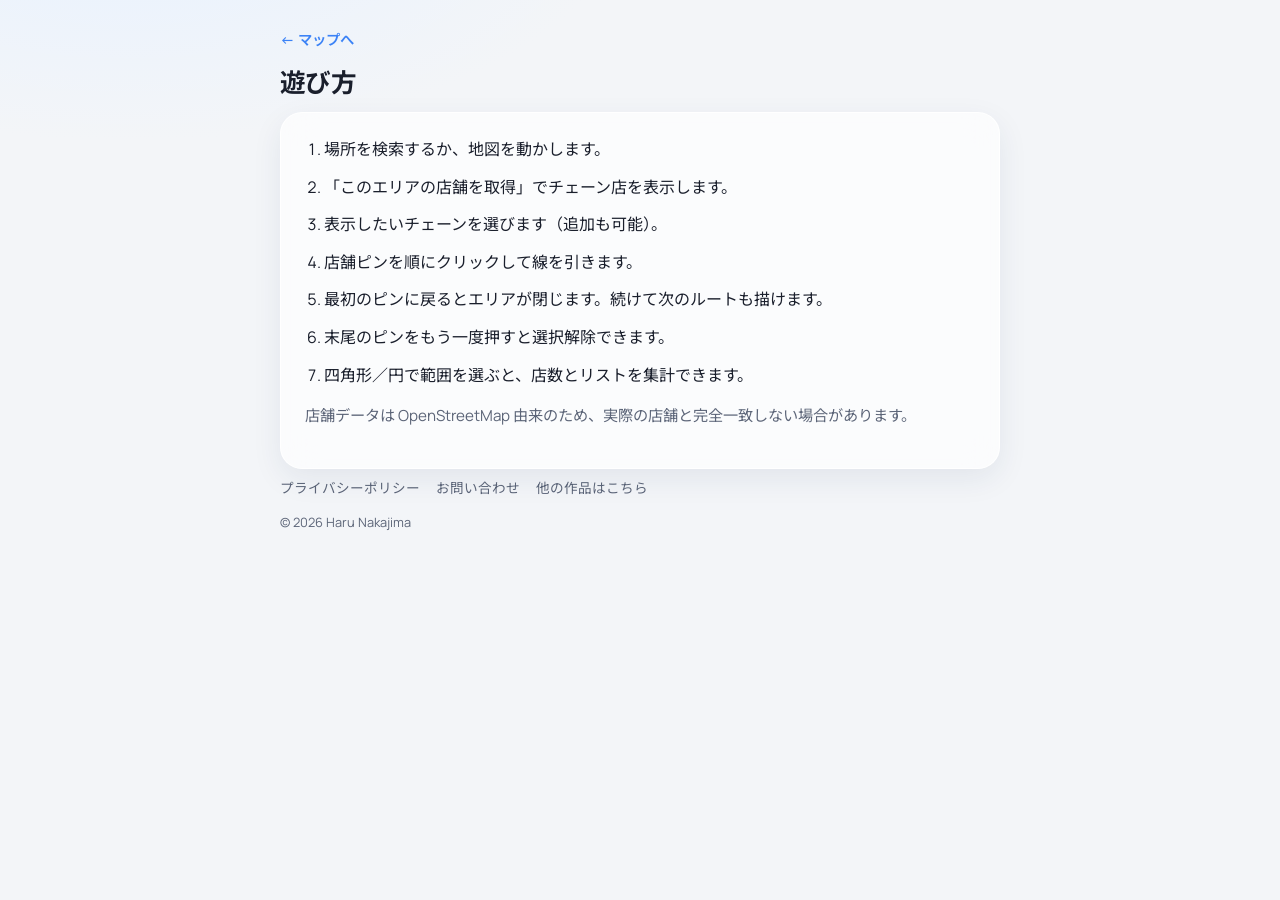
<file: howto.html>
<!DOCTYPE html>
<html lang="ja">
<head>
  <meta charset="UTF-8" />
  <meta name="viewport" content="width=device-width, initial-scale=1.0, viewport-fit=cover" />
  <title>遊び方 — チェーン店クエスト</title>
  <meta name="theme-color" content="#3b82f6" />
  <link rel="manifest" href="manifest.webmanifest" />
  <link rel="icon" type="image/png" sizes="32x32" href="icons/favicon-32.png" />
  <link rel="apple-touch-icon" href="icons/apple-touch-icon.png" />
  <!-- Google tag (gtag.js) -->
  <script async src="https://www.googletagmanager.com/gtag/js?id=G-HX2RY60ZX7"></script>
  <script>
    window.dataLayer = window.dataLayer || [];
    function gtag(){dataLayer.push(arguments);}
    gtag('js', new Date());
    gtag('config', 'G-HX2RY60ZX7');
  </script>
  <meta name="google-adsense-account" content="ca-pub-1596742811536787" />
  <script async src="https://pagead2.googlesyndication.com/pagead/js/adsbygoogle.js?client=ca-pub-1596742811536787"
     crossorigin="anonymous"></script>
  <link rel="preconnect" href="https://fonts.googleapis.com" />
  <link rel="preconnect" href="https://fonts.gstatic.com" crossorigin />
  <link href="https://fonts.googleapis.com/css2?family=Manrope:wght@400;600;700&family=Noto+Sans+JP:wght@400;500;700&display=swap" rel="stylesheet" />
  <link rel="stylesheet" href="css/pages.css" />
</head>
<body class="page">
  <header class="page-header">
    <a class="back" href="index.html">← マップへ</a>
    <h1>遊び方</h1>
  </header>
  <main class="page-main">
    <ol class="steps">
      <li>場所を検索するか、地図を動かします。</li>
      <li>「このエリアの店舗を取得」でチェーン店を表示します。</li>
      <li>表示したいチェーンを選びます（追加も可能）。</li>
      <li>店舗ピンを順にクリックして線を引きます。</li>
      <li>最初のピンに戻るとエリアが閉じます。続けて次のルートも描けます。</li>
      <li>末尾のピンをもう一度押すと選択解除できます。</li>
      <li>四角形／円で範囲を選ぶと、店数とリストを集計できます。</li>
    </ol>
    <p class="note">店舗データは OpenStreetMap 由来のため、実際の店舗と完全一致しない場合があります。</p>
  </main>
  <footer class="page-footer">
    <a href="privacy.html">プライバシーポリシー</a>
    <a href="https://forms.gle/btfuXnhQQz9ByiVd7" target="_blank" rel="noopener noreferrer">お問い合わせ</a>
    <a href="https://harunakajima.com/" target="_blank" rel="noopener noreferrer">他の作品はこちら</a>
    <p class="footer-copy">© 2026 Haru Nakajima</p>
  </footer>
</body>
</html>
</file>
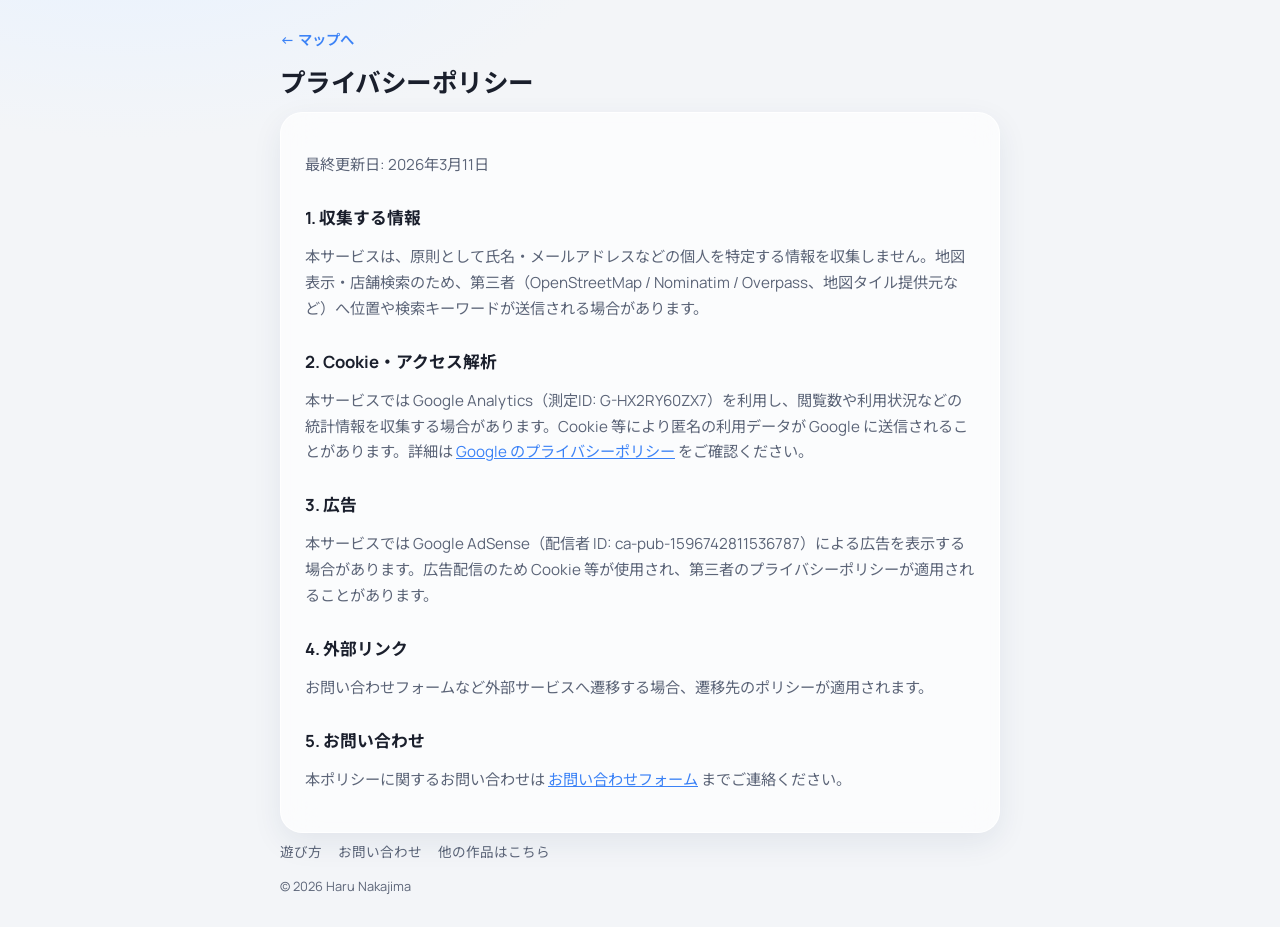
<file: privacy.html>
<!DOCTYPE html>
<html lang="ja">
<head>
  <meta charset="UTF-8" />
  <meta name="viewport" content="width=device-width, initial-scale=1.0, viewport-fit=cover" />
  <title>プライバシーポリシー — チェーン店クエスト</title>
  <meta name="theme-color" content="#3b82f6" />
  <link rel="manifest" href="manifest.webmanifest" />
  <link rel="icon" type="image/png" sizes="32x32" href="icons/favicon-32.png" />
  <link rel="apple-touch-icon" href="icons/apple-touch-icon.png" />
  <!-- Google tag (gtag.js) -->
  <script async src="https://www.googletagmanager.com/gtag/js?id=G-HX2RY60ZX7"></script>
  <script>
    window.dataLayer = window.dataLayer || [];
    function gtag(){dataLayer.push(arguments);}
    gtag('js', new Date());
    gtag('config', 'G-HX2RY60ZX7');
  </script>
  <meta name="google-adsense-account" content="ca-pub-1596742811536787" />
  <script async src="https://pagead2.googlesyndication.com/pagead/js/adsbygoogle.js?client=ca-pub-1596742811536787"
     crossorigin="anonymous"></script>
  <link rel="preconnect" href="https://fonts.googleapis.com" />
  <link rel="preconnect" href="https://fonts.gstatic.com" crossorigin />
  <link href="https://fonts.googleapis.com/css2?family=Manrope:wght@400;600;700&family=Noto+Sans+JP:wght@400;500;700&display=swap" rel="stylesheet" />
  <link rel="stylesheet" href="css/pages.css" />
</head>
<body class="page">
  <header class="page-header">
    <a class="back" href="index.html">← マップへ</a>
    <h1>プライバシーポリシー</h1>
  </header>
  <main class="page-main prose">
    <p>最終更新日: 2026年3月11日</p>

    <h2>1. 収集する情報</h2>
    <p>本サービスは、原則として氏名・メールアドレスなどの個人を特定する情報を収集しません。地図表示・店舗検索のため、第三者（OpenStreetMap / Nominatim / Overpass、地図タイル提供元など）へ位置や検索キーワードが送信される場合があります。</p>

    <h2>2. Cookie・アクセス解析</h2>
    <p>本サービスでは Google Analytics（測定ID: G-HX2RY60ZX7）を利用し、閲覧数や利用状況などの統計情報を収集する場合があります。Cookie 等により匿名の利用データが Google に送信されることがあります。詳細は <a href="https://policies.google.com/privacy" target="_blank" rel="noopener noreferrer">Google のプライバシーポリシー</a> をご確認ください。</p>

    <h2>3. 広告</h2>
    <p>本サービスでは Google AdSense（配信者 ID: ca-pub-1596742811536787）による広告を表示する場合があります。広告配信のため Cookie 等が使用され、第三者のプライバシーポリシーが適用されることがあります。</p>

    <h2>4. 外部リンク</h2>
    <p>お問い合わせフォームなど外部サービスへ遷移する場合、遷移先のポリシーが適用されます。</p>

    <h2>5. お問い合わせ</h2>
    <p>本ポリシーに関するお問い合わせは <a href="https://forms.gle/btfuXnhQQz9ByiVd7" target="_blank" rel="noopener noreferrer">お問い合わせフォーム</a> までご連絡ください。</p>
  </main>
  <footer class="page-footer">
    <a href="howto.html">遊び方</a>
    <a href="https://forms.gle/btfuXnhQQz9ByiVd7" target="_blank" rel="noopener noreferrer">お問い合わせ</a>
    <a href="https://harunakajima.com/" target="_blank" rel="noopener noreferrer">他の作品はこちら</a>
    <p class="footer-copy">© 2026 Haru Nakajima</p>
  </footer>
</body>
</html>
</file>
<file: css/pages.css>
:root {
  --ink: #1a1f2c;
  --ink-soft: #5c6578;
  --accent: #3b82f6;
  --bg: #f3f5f8;
  --font: "Manrope", "Noto Sans JP", sans-serif;
}

* { box-sizing: border-box; }
body.page {
  margin: 0;
  min-height: 100vh;
  font-family: var(--font);
  color: var(--ink);
  background:
    radial-gradient(900px 420px at 10% -10%, #e8f2ff, transparent 55%),
    var(--bg);
}

.page-header, .page-main, .page-footer {
  width: min(720px, calc(100% - 32px));
  margin-inline: auto;
}

.page-header {
  padding: 28px 0 12px;
}
.page-header h1 {
  margin: 12px 0 0;
  font-size: 1.6rem;
  letter-spacing: -0.02em;
}
.back {
  color: var(--accent);
  text-decoration: none;
  font-weight: 600;
  font-size: 0.9rem;
}

.page-main {
  padding: 12px 0 48px;
  background: rgba(255, 255, 255, 0.65);
  border: 1px solid rgba(255, 255, 255, 0.85);
  border-radius: 22px;
  padding: 24px;
  backdrop-filter: blur(18px);
  box-shadow: 0 10px 30px rgba(30, 50, 90, 0.08);
}

.steps {
  margin: 0;
  padding-left: 1.2rem;
  display: grid;
  gap: 12px;
  line-height: 1.6;
}
.note, .prose p {
  color: var(--ink-soft);
  line-height: 1.7;
  font-size: 0.95rem;
}
.prose h2 {
  margin-top: 1.6em;
  font-size: 1.05rem;
}
.prose a { color: var(--accent); }

.page-footer {
  display: flex;
  flex-wrap: wrap;
  align-items: center;
  gap: 16px;
  padding: 8px 0 32px;
  font-size: 0.85rem;
}
.page-footer a {
  color: var(--ink-soft);
  text-decoration: none;
}
.page-footer a:hover { color: var(--accent); }
.page-footer .footer-copy {
  margin: 0;
  width: 100%;
  color: var(--ink-soft);
  font-size: 0.8rem;
}
</file>
